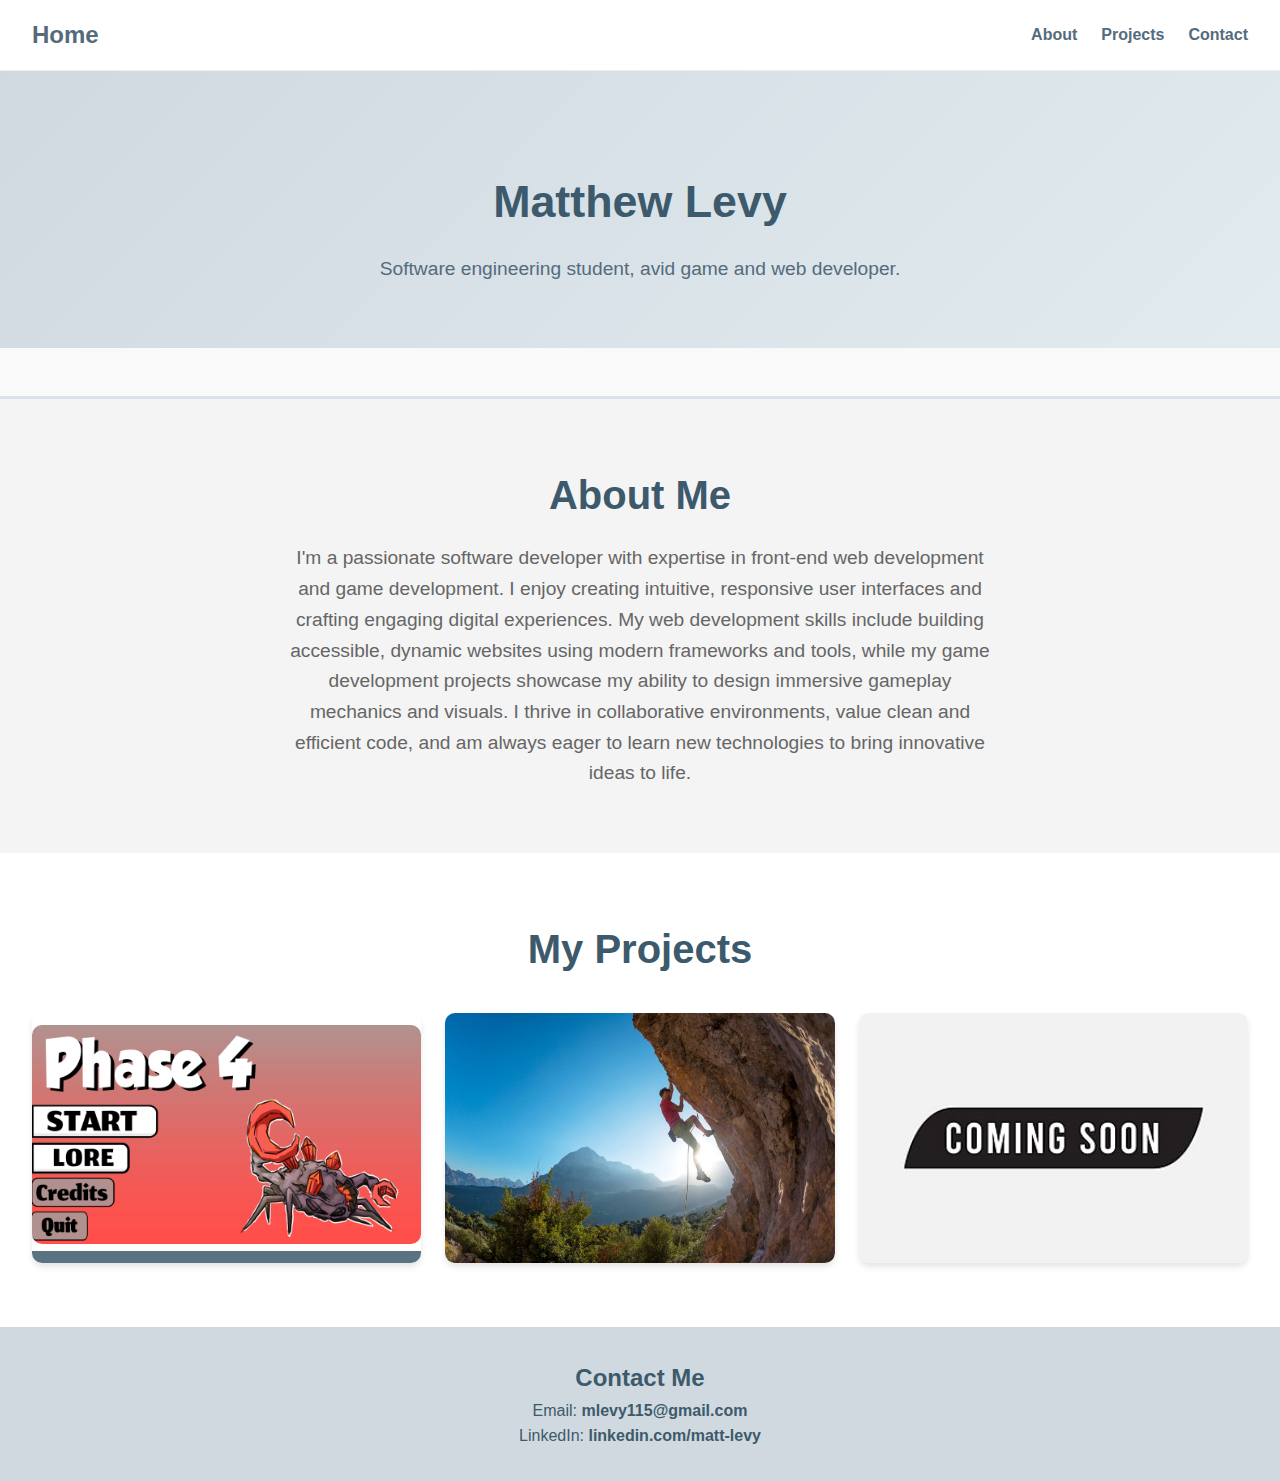
<file: index.html>
<!DOCTYPE html>
<html lang="en">
<head>
    <meta charset="UTF-8">
    <meta name="viewport" content="width=device-width, initial-scale=1.0">
    <title>My Portfolio</title>
    <link rel="stylesheet" href="styles/homeStyles.css">
</head>
<body>
    <header class="intro">
        <nav class="navbar">
            <div class="container">
                <a href="#" class="logo">Home</a>
                <ul class="nav-links">
                    <li><a href="#about">About</a></li>
                    <li><a href="#projects">Projects</a></li>
                    <li><a href="#contact">Contact</a></li>
                </ul>
            </div>
        </nav>
        <div class="hero">
            <h1>Matthew Levy</h1>
            <p>Software engineering student, avid game and web developer.</p>
        </div>
    </header>
    

    <section id="about" class="about">
        <h2>About Me</h2>
        <p>I'm a passionate software developer with expertise in front-end web development and game development. I enjoy creating intuitive, responsive user interfaces and crafting engaging digital experiences. My web development skills include building accessible, dynamic websites using modern frameworks and tools, while my game development projects showcase my ability to design immersive gameplay mechanics and visuals. I thrive in collaborative environments, value clean and efficient code, and am always eager to learn new technologies to bring innovative ideas to life.</p>
    </section>

    <section id="projects" class="projects">
        <h2>My Projects</h2>
        <div class="project-grid">
            <div class="project-card">
                <a href="phase4.html">
                    <img src="images/Phase4Title.png" alt="Project Image">
                    <div class="overlay">
                        <h3>Phase 4</h3>
                        <p>Online multiplayer brawler video game.</p>
                    </div>
                </a>
            </div>            
            <div class="project-card">
                <a href="RCWebApp.html">
                    <img src="images/rockClimb2.jpg" alt="Project Image">
                    <div class="overlay">
                        <h3>Rock Climbing Social Media Web App</h3>
                        <p>Web application for sharing rock climbing experiences.</p>
                    </div>
                </a>
            </div>
            <div class="project-card">
                <img src="images/ComingSoon.jpg" alt="Project Image">
                <div class="overlay">
                    <h3>Coming soon...</h3>
                </div>
            </div>
        </div>
    </section>

    <footer id="contact" class="footer">
        <h2>Contact Me</h2>
        <p>Email: <a href="mailto:mlevy115@gmail.com">mlevy115@gmail.com</a></p>
        <p>LinkedIn: <a href="https://www.linkedin.com/in/matt-levy-14287b259/" target="_blank">linkedin.com/matt-levy</a></p>
    </footer>
</body>
</html>
</file>
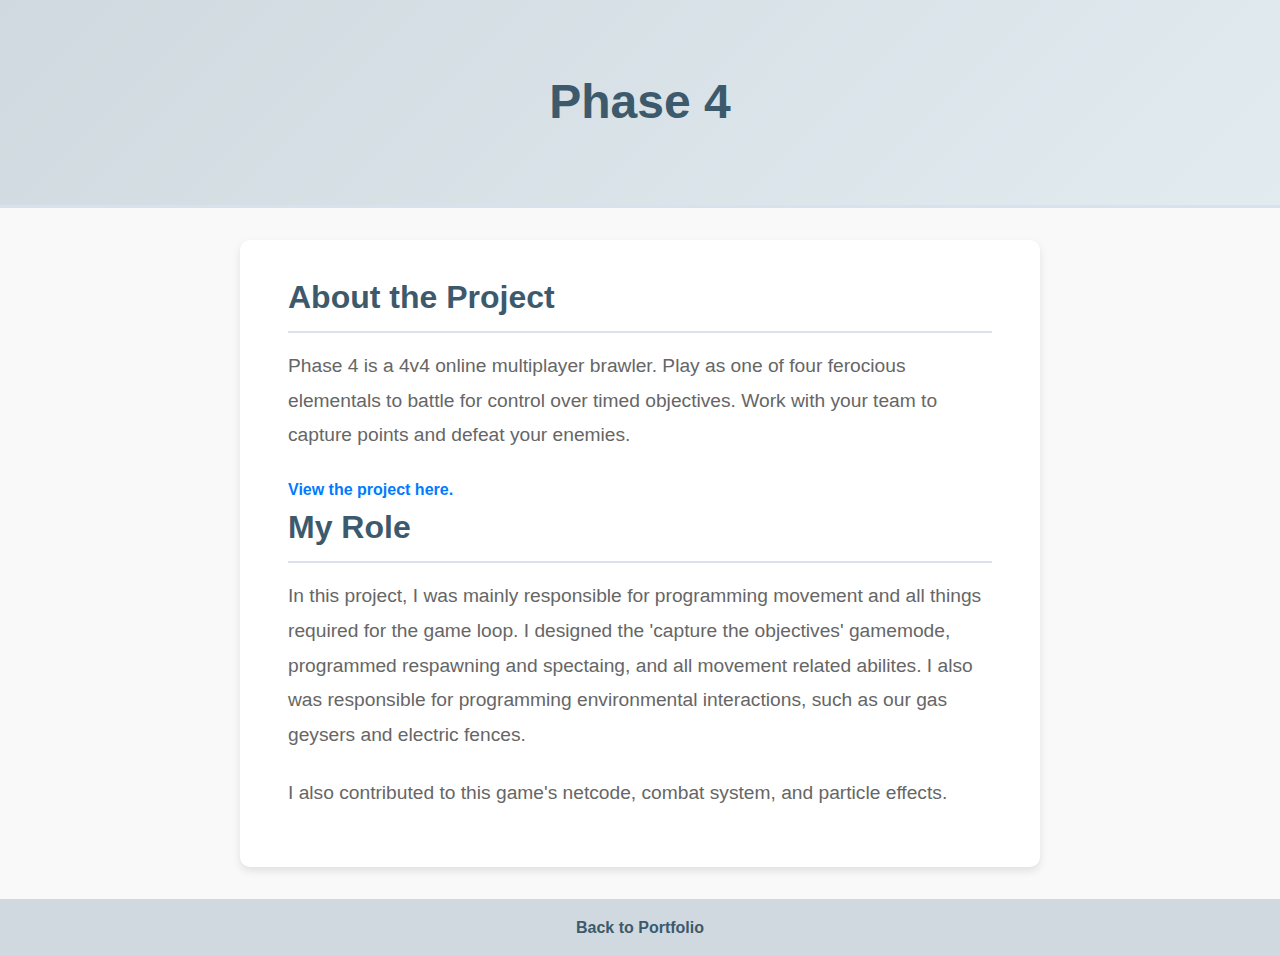
<file: phase4.html>
<!DOCTYPE html>
<html lang="en">
<head>
    <meta charset="UTF-8">
    <meta name="viewport" content="width=device-width, initial-scale=1.0">
    <title>Phase 4</title>
    <link rel="stylesheet" href="styles/projectPageStyles.css">
</head>
<body>
    <header class="intro">
        <h1>Phase 4</h1>
    </header>

    <section class="project-details">
        <h2>About the Project</h2>
        <p>Phase 4 is a 4v4 online multiplayer brawler. Play as one of four ferocious elementals to battle for control over timed objectives. Work with your team to capture points and defeat your enemies.</p>
        <a href="https://precipice-games.itch.io/phase-4" target="_blank" rel="noopener noreferrer">
            View the project here.
        </a>

        <h2>My Role</h2>
        <p>In this project, I was mainly responsible for programming movement and all things required for the game loop. I designed the 'capture the objectives' gamemode, programmed respawning and spectaing, and all movement related abilites. I also was responsible for programming environmental interactions, such as our gas geysers and electric fences.</p>
        <p>I also contributed to this game's netcode, combat system, and particle effects.</p>
    </section>

    <footer class="footer">
        <a href="index.html">Back to Portfolio</a>
    </footer>
</body>
</html>
</file>
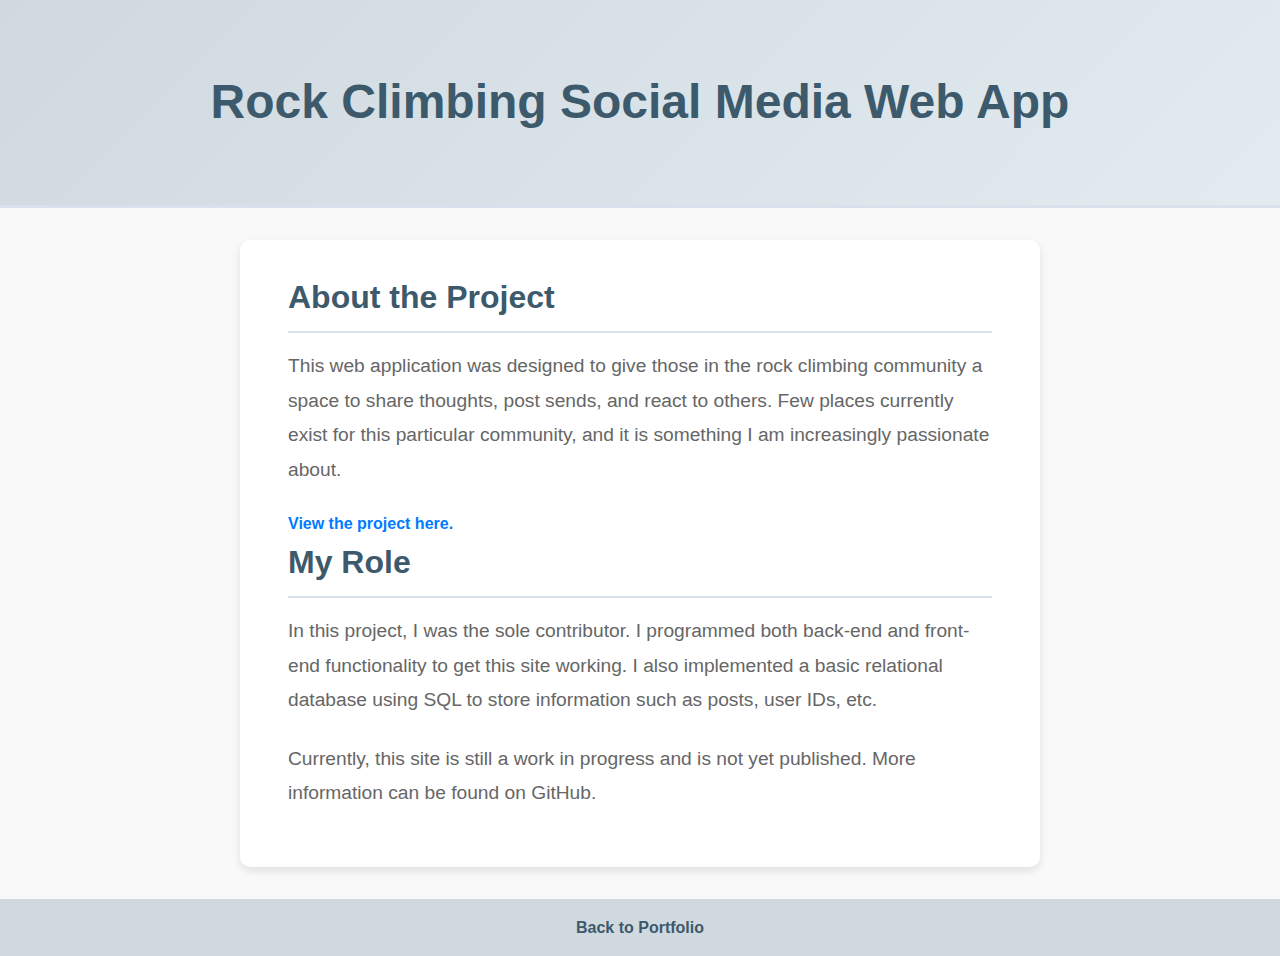
<file: RCWebApp.html>
<!DOCTYPE html>
<html lang="en">
<head>
    <meta charset="UTF-8">
    <meta name="viewport" content="width=device-width, initial-scale=1.0">
    <title>Rock Climbing Social Media Web App</title>
    <link rel="stylesheet" href="styles/projectPageStyles.css">
</head>
<body>
    <header class="intro">
        <h1>Rock Climbing Social Media Web App</h1>
    </header>

    <section class="project-details">
        <h2>About the Project</h2>
        <p>This web application was designed to give those in the rock climbing community a space to share thoughts, post sends, and react to others. Few places currently exist for this particular community, and it is something I am increasingly passionate about.</p>
        <a href="https://github.com/matt-levy/Rock-Climbing-Web-App-Public" target="_blank" rel="noopener noreferrer">
            View the project here.
        </a>

        <h2>My Role</h2>
        <p>In this project, I was the sole contributor. I programmed both back-end and front-end functionality to get this site working. I also implemented a basic relational database using SQL to store information such as posts, user IDs, etc.</p>
        <p>Currently, this site is still a work in progress and is not yet published. More information can be found on GitHub.</p>
    </section>

    <footer class="footer">
        <a href="index.html">Back to Portfolio</a>
    </footer>
</body>
</html>
</file>
<file: styles/homeStyles.css>
/* General Reset */
* {
    margin: 0;
    padding: 0;
    box-sizing: border-box;
}


body {
    font-family: 'Segoe UI', Arial, sans-serif;
    line-height: 1.6;
    color: #333333;
    background-color: #f9f9f9; 
    padding-top: 70px; 
}

a {
    position: relative;
    color: #007bff;
    text-decoration: none;
    font-weight: bold;
}

a::after {
    content: '';
    position: absolute;
    left: 0;
    bottom: -2px; /* Position the line just below the text */
    width: 0;
    height: 2px;
    background: #007bff;
    transition: width 0.3s ease; /* Smoothly expands the line */
}

a:hover::after {
    width: 100%; /* Expands to the full width of the link */
}

/* Navbar */
.navbar {
    background: #ffffff;
    padding: 1rem 2rem;
    border-bottom: 1px solid #eeeeee;
    position: fixed;
    top: 0;
    left: 0;
    width: 100%;
    z-index: 1000;
}

.navbar .container {
    display: flex;
    justify-content: space-between;
    align-items: center;
}

.navbar .logo {
    font-size: 1.5rem;
    font-weight: bold;
    color: #556b7c; 
    text-decoration: none;
}

.nav-links {
    list-style: none;
    display: flex;
    gap: 1.5rem;
}

.nav-links a {
    text-decoration: none;
    color: #556b7c;
    font-weight: bold;
    transition: color 0.3s ease;
}

.nav-links a:hover {
    color: #3d5a6c;
}

/* Header Section */
header.intro {
    background: linear-gradient(135deg, #cfd9df, #e2ebf0); 
    color: #333333;
    text-align: center;
    padding: 6rem 2rem 4rem;
    margin-bottom: 3rem;
}

.hero h1 {
    font-size: 2.8rem;
    margin-bottom: 1rem;
    color: #3d5a6c;
}

.hero p {
    font-size: 1.2rem;
    color: #556b7c;
}

/* About Section */
.about {
    padding: 4rem 2rem;
    text-align: center;
    background: #f4f4f4;
    border-top: 3px solid #d9e2ec;
}

.about h2 {
    font-size: 2.5rem;
    margin-bottom: 1rem;
    color: #3d5a6c;
}

.about p {
    font-size: 1.2rem;
    color: #666666;
    max-width: 700px;
    margin: 0 auto;
}

/* Projects Section */
.projects {
    padding: 4rem 2rem;
    background: #ffffff;
}

.projects h2 {
    text-align: center;
    margin-bottom: 2rem;
    font-size: 2.5rem;
    color: #3d5a6c;
}

.project-grid {
    display: grid;
    grid-template-columns: repeat(auto-fit, minmax(300px, 1fr));
    gap: 1.5rem;
}

.project-card {
    position: relative;
    background-size: cover;
    background-position: center; 
    height: 250px; 
    border-radius: 10px;
    overflow: hidden; 
    cursor: pointer;
    transition: transform 0.3s ease, box-shadow 0.3s ease;
    box-shadow: 0px 4px 6px rgba(0, 0, 0, 0.1);
    display: flex;
    align-items: center; 
    justify-content: center; 
}

.project-card img {
    width: 100%; 
    height: auto; 
    object-fit: cover; 
    border-radius: 10px; 
}

.project-card:hover {
    transform: scale(1.05);
    box-shadow: 0px 6px 10px rgba(0, 0, 0, 0.15);
}

.overlay {
    position: absolute;
    bottom: 0;
    background: rgba(61, 90, 108, 0.85);
    color: #ffffff;
    width: 100%;
    padding: 1rem;
    text-align: center;
    transform: translateY(100%);
    transition: transform 0.3s ease;
}

.project-card:hover .overlay {
    transform: translateY(0);
}

.overlay h3 {
    font-size: 1.5rem;
    margin-bottom: 0.5rem;
}

.overlay p {
    font-size: 1rem;
}

/* Footer */
.footer {
    padding: 2rem;
    background: #cfd9df;
    color: #3d5a6c;
    text-align: center;
}

.footer a {
    color: #3d5a6c;
    text-decoration: none;
    font-weight: bold;
    transition: color 0.3s ease;
}

.footer a:hover {
    color: #556b7c;
}
</file>
<file: styles/projectPageStyles.css>
/* General Reset */
* {
    margin: 0;
    padding: 0;
    box-sizing: border-box;
}

/* Body */
body {
    font-family: 'Segoe UI', Arial, sans-serif;
    line-height: 1.6;
    color: #333333;
    background-color: #f9f9f9; /* Neutral background */
    padding: 0;
}

/* Header Section */
header.intro {
    background: linear-gradient(135deg, #cfd9df, #e2ebf0); /* Soft gradient */
    color: #3d5a6c; /* Primary text color */
    text-align: center;
    padding: 4rem 2rem;
    margin-bottom: 2rem;
    border-bottom: 3px solid #d9e2ec; /* Accent border */
}

header h1 {
    font-size: 3rem;
    color: #3d5a6c;
}

/* Project Details Section */
.project-details {
    padding: 2rem 3rem;
    background: #ffffff;
    border-radius: 10px;
    margin: 0 auto;
    max-width: 800px;
    box-shadow: 0px 4px 8px rgba(0, 0, 0, 0.1); /* Subtle shadow for focus */
}

.project-details h2 {
    font-size: 2rem;
    margin-bottom: 1rem;
    color: #3d5a6c;
    border-bottom: 2px solid #d9e2ec;
    padding-bottom: 0.5rem;
}

.project-details p {
    font-size: 1.2rem;
    margin-bottom: 1.5rem;
    color: #666666;
    line-height: 1.8;
}

/* Footer Section */
.footer {
    padding: 1rem;
    text-align: center;
    background: #cfd9df;
    color: #3d5a6c;
    margin-top: 2rem;
}

.footer a {
    text-decoration: none;
    font-weight: bold;
    color: #3d5a6c;
    transition: color 0.3s ease;
}

.footer a:hover {
    color: #556b7c;
}

/* Links (General Styling) */
a {
    text-decoration: none;
    color: #3d5a6c;
    font-weight: bold;
    transition: color 0.3s ease;
}

a:hover {
    color: #556b7c;
}

/* Responsive Design */
@media (max-width: 768px) {
    .project-details {
        padding: 1.5rem;
    }

    header h1 {
        font-size: 2.5rem;
    }

    .project-details h2 {
        font-size: 1.8rem;
    }

    .project-details p {
        font-size: 1.1rem;
    }
}

a {
    position: relative;
    color: #007bff;
    text-decoration: none;
    font-weight: bold;
}

a::after {
    content: '';
    position: absolute;
    left: 0;
    bottom: -2px; /* Position the line just below the text */
    width: 0;
    height: 2px;
    background: #007bff;
    transition: width 0.3s ease; /* Smoothly expands the line */
}

a:hover::after {
    width: 100%; /* Expands to the full width of the link */
}
</file>
